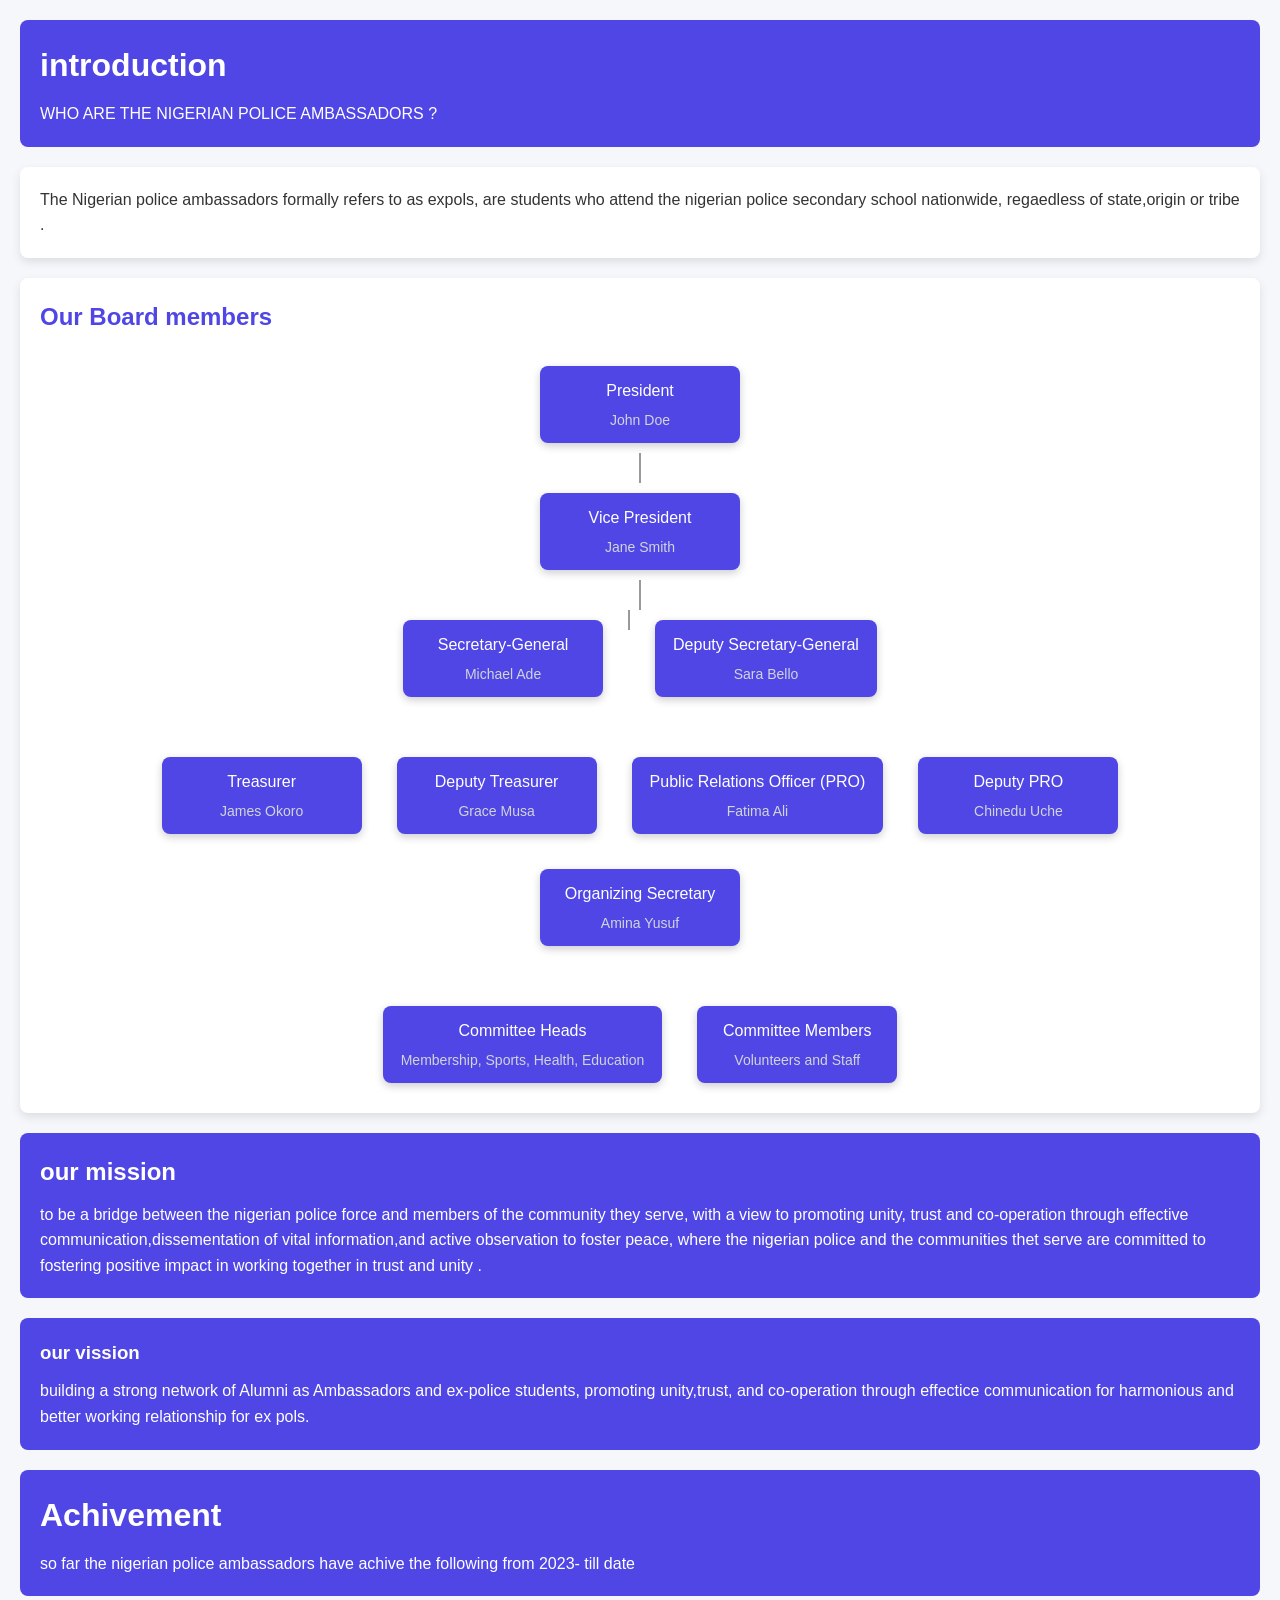
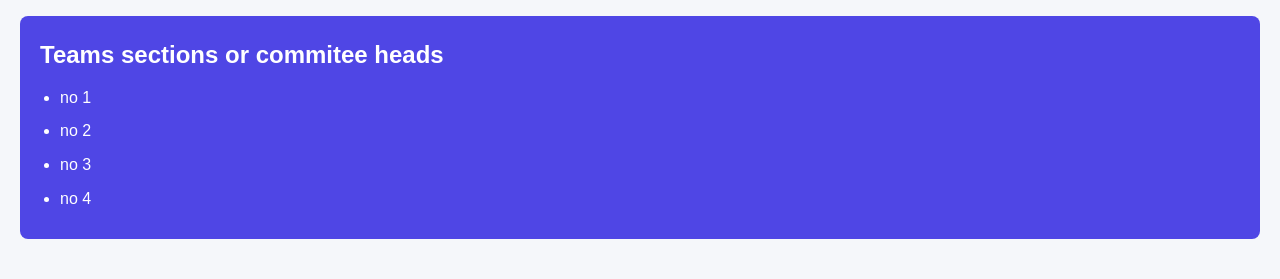
<file: about us.html>
<!DOCTYPE html>
<html lang="en">
<head>
<link rel="stylesheet" href="about us.css">
  <meta charset="UTF-8">
  <meta name="viewport" content="width=device-width, initial-scale=1.0">
  <title>About Us with Org Chart</title>

</head>
<body>

<header>
  <h1>introduction</h1>
  <p> WHO ARE THE NIGERIAN POLICE AMBASSADORS ?</p>
</header>

<section>
 
  <p>The Nigerian police ambassadors formally refers to as expols,
 are students who attend the nigerian police secondary school nationwide,
 regaedless of state,origin or tribe .</p>
</section>

<section>
  <h2>Our Board members</h2>

  <div class="org-chart">
    <!-- President -->
    <div class="org-node">President<br><span class="team-member">John Doe</span></div>
    <div class="connector" style="height: 30px;"></div>

    <!-- Vice President -->
    <div class="org-node">Vice President<br><span class="team-member">Jane Smith</span></div>
    <div class="connector" style="height: 30px;"></div>

    <!-- Secretary-General Branch -->
    <div class="org-branch">
      <div class="org-node">Secretary-General<br><span class="team-member">Michael Ade</span></div>
      <div class="connector" style="height: 20px;"></div>

      <div class="org-branch">
        <div class="org-node">Deputy Secretary-General<br><span class="team-member">Sara Bello</span></div>
      </div>
    </div>

    <!-- Other Key Officers -->
    <div class="org-branch" style="margin-top: 40px;">
      <div class="org-node">Treasurer<br><span class="team-member">James Okoro</span></div>
      <div class="org-node">Deputy Treasurer<br><span class="team-member">Grace Musa</span></div>
      <div class="org-node">Public Relations Officer (PRO)<br><span class="team-member">Fatima Ali</span></div>
      <div class="org-node">Deputy PRO<br><span class="team-member">Chinedu Uche</span></div>
      <div class="org-node">Organizing Secretary<br><span class="team-member">Amina Yusuf</span></div>
    </div>

    <!-- Committee Heads -->
    <div class="org-branch" style="margin-top: 40px;">
      <div class="org-node">Committee Heads<br><span class="team-member">Membership, Sports, Health, Education</span></div>
      <div class="org-node">Committee Members<br><span class="team-member">Volunteers and Staff</span></div>
    </div>
  </div>

</section>
<Header>
<h2> our mission </h2>
to be a bridge between the nigerian police force and members of  the community they serve, with a view to promoting unity,
trust and co-operation through effective communication,dissementation of vital information,and active observation to foster peace,
where the nigerian police and the communities thet serve are committed to fostering positive impact in working together in trust and unity .
</header>
<header>
<h3> our vission</h3>
building a strong network of Alumni as Ambassadors
 and ex-police students, promoting unity,trust, and co-operation through effectice communication for harmonious and
 better working relationship for ex pols.
 </header>
 <header>
 <h1> Achivement</h1>
 so far the nigerian police ambassadors have achive the following from 2023- till date
 
 </header>
 <header>
 <h2> Teams sections or commitee heads </h1>
 <ul>
 <li>no 1</li>
 <li>no 2</li>
 <li>no 3</li>
 <li>no 4</li>
 </ul>
 </header>
 
 
 	
 


</body>
</html>
</file>
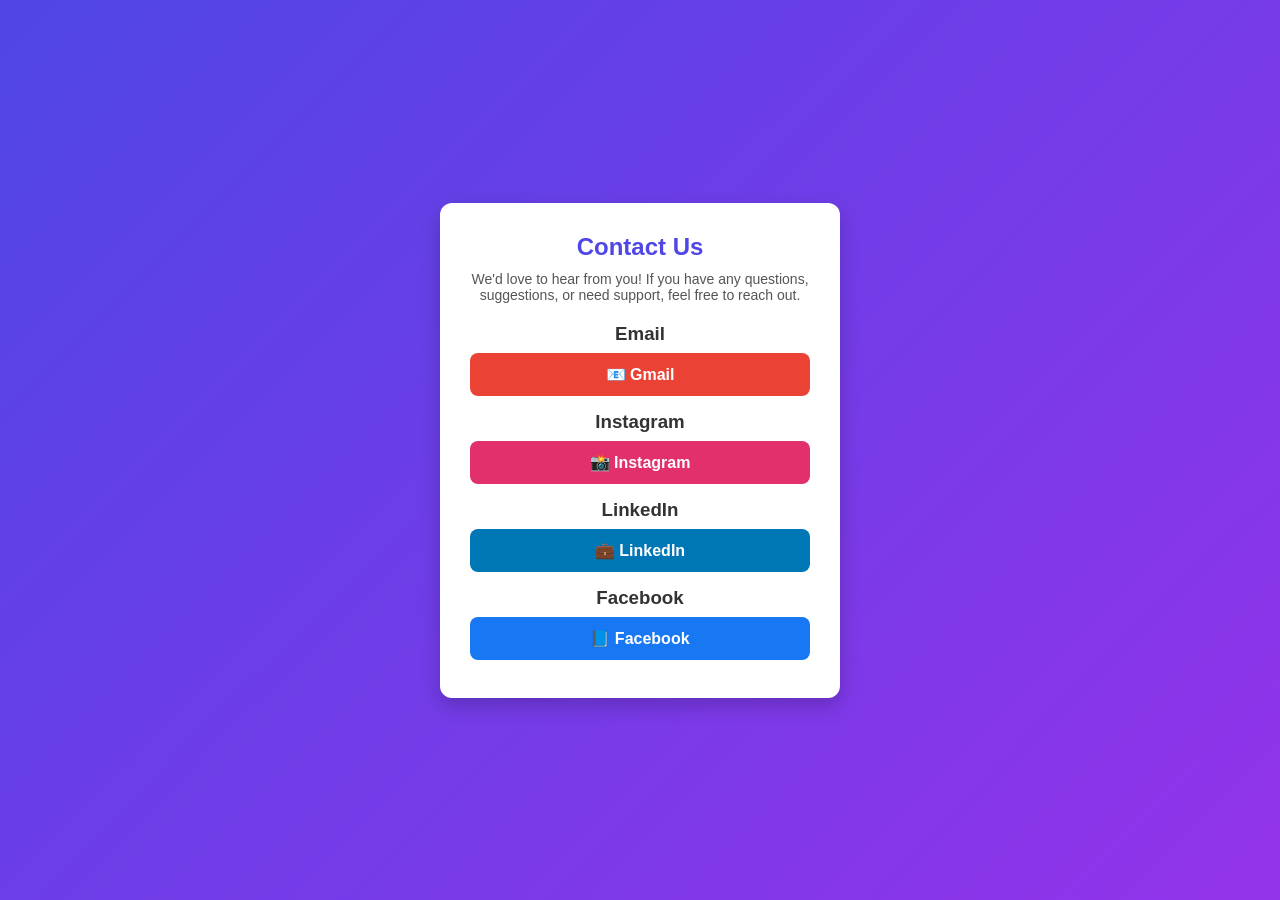
<file: contact.html>
<!DOCTYPE html>
<html lang="en">
<head>
  <meta charset="UTF-8">
  <title>Contact Us</title>
  <link rel="stylesheet" href="contact.css">
</head>

<body>

<section class="contact">

  <h2>Contact Us</h2>
  <p>
    We'd love to hear from you! If you have any questions, suggestions, or need support, feel free to reach out.
  </p>

  <h3>Email</h3>
  <a href="mailto:abdurrahman.sulaiman@gmail.com" class="btn gmail">📧 Gmail</a>

  <h3>Instagram</h3>
  <a href="https://www.instagram.com/abdulsy002/" target="_blank" class="btn instagram">📸 Instagram</a>

  <h3>LinkedIn</h3>
  <a href="https://www.linkedin.com/" target="_blank" class="btn linkedin">💼 LinkedIn</a>

  <h3>Facebook</h3>
  <a href="https://www.facebook.com/" target="_blank" class="btn facebook">📘 Facebook</a>

</section>

</body>
</html>
</file>
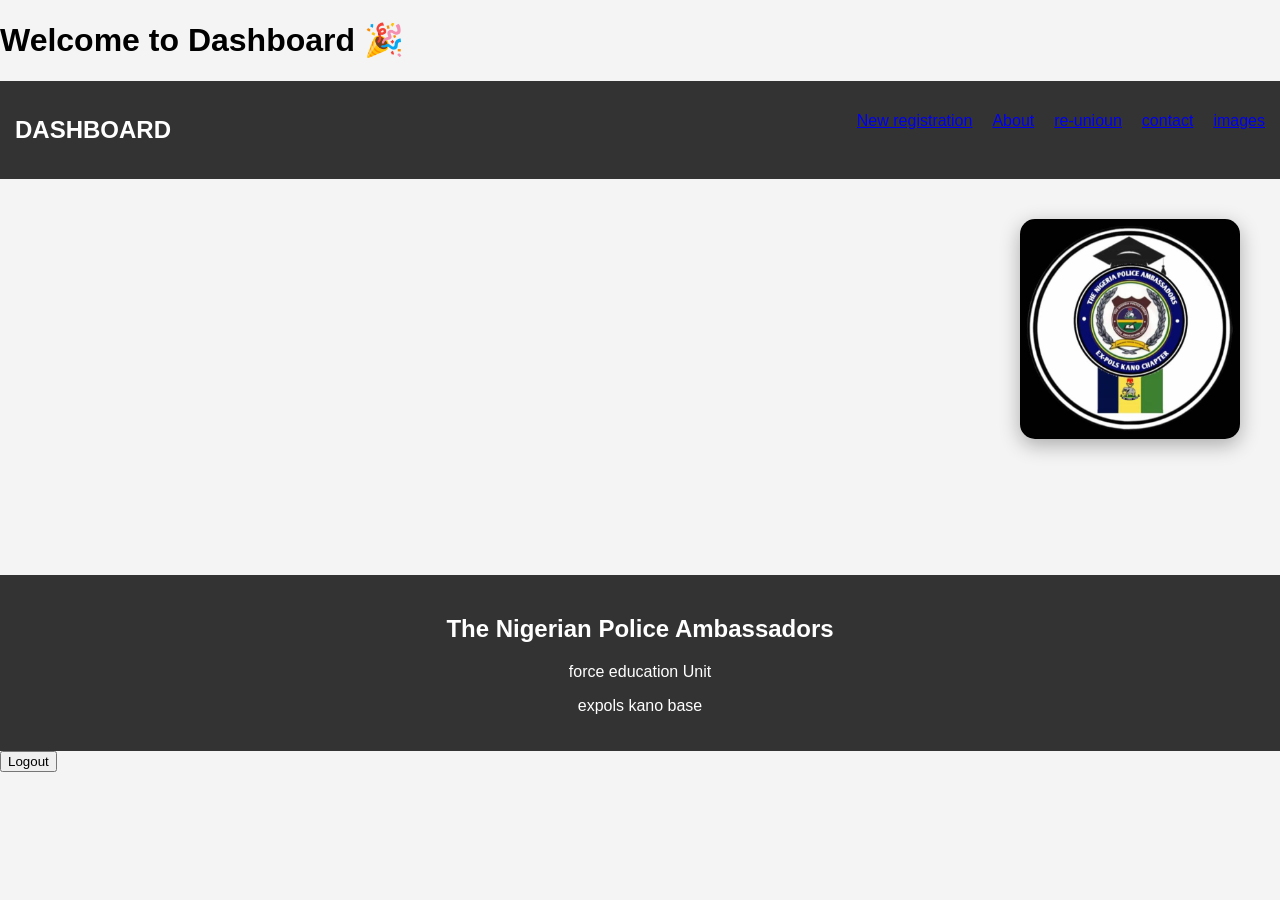
<file: dashboard.html>
<!DOCTYPE html>
<html>
<head>


  <title>DASHBOARD </title>
    <link rel="stylesheet" href="dashboard.css">
</head>

<body>

<h1>Welcome to Dashboard 🎉</h1>

<!-- Navigation -->
<nav>
    <h2>DASHBOARD</h2>
    <ul>
        <li></li >  <a href="form.html">New registration</a>
        <li></li>	<a href="about us.html">About</a>
        <li></li>   <a href="reunioun.html">re-unioun</a>
        <li></li>   <a href="contact.html">contact</a>
	    <li></li>   <a href="index.html" >images</a>
    </ul>
</nav>
<!-- About Section -->
<section class="about">

   
    
<section class="hero">

<div class="hero-text">
<h1> </h1>


</section>
       
    </div>
	 <div class="about-image">
        <img src="profile.jpeg" alt="Profile">
    </div>


</section>
<p id="userEmail"></p>

<!-- Contact Section -->
<section class="contact">
    <h2>The Nigerian Police Ambassadors   </h2>
    <p>force education Unit </p>
	<p>expols kano base </P>
</section>

<button onclick="logout()">Logout</button>

<script src="script.js"></script>
</body>
</html>
</file>
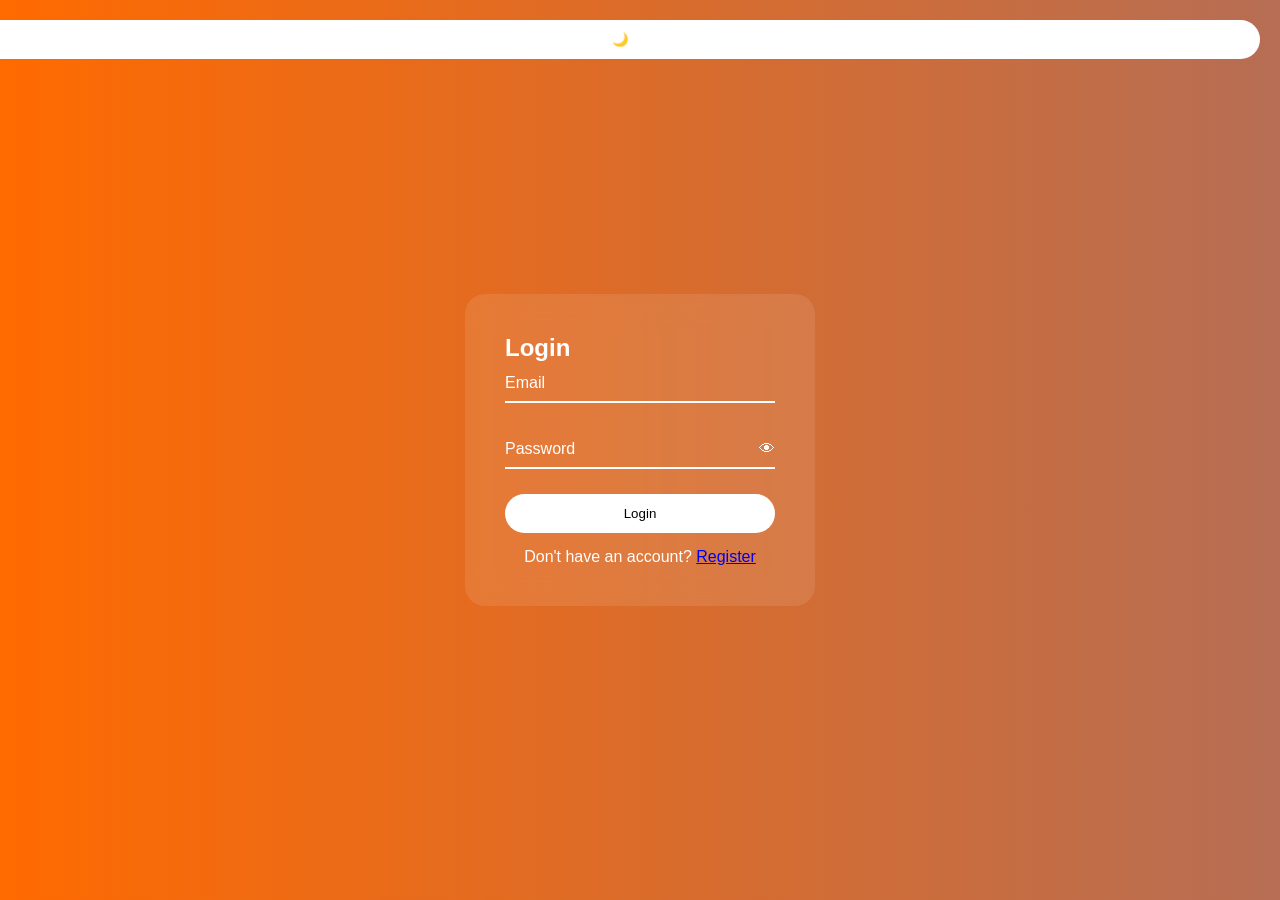
<file: login.html>
<!DOCTYPE html>
<html lang="en">
<head>
<meta charset="UTF-8">
<meta name="viewport" content="width=device-width, initial-scale=1.0">
<title>Login</title>
<link rel="stylesheet" href="login.css">
</head>

<body>

<button class="theme-toggle" onclick="toggleTheme()">🌙</button>

<div class="container">
  <div class="login-box">
    <h2>Login</h2>

    <form onsubmit="login(); return false;">
      
      <div class="input-box">
        <input type="email" id="loginEmail" placeholder=" " required>
        <label>Email</label>
      </div>

      <div class="input-box">
        <input type="password" id="loginPassword" placeholder=" " required>
        <label>Password</label>
        <span class="toggle-password" onclick="togglePassword()">👁</span>
      </div>

      <button type="submit">Login</button>

      <p class="register">
        Don't have an account? <a href="register.html">Register</a>
      </p>

    </form>
  </div>
</div>

<script src="script.js"></script>
</body>
</html>
</file>
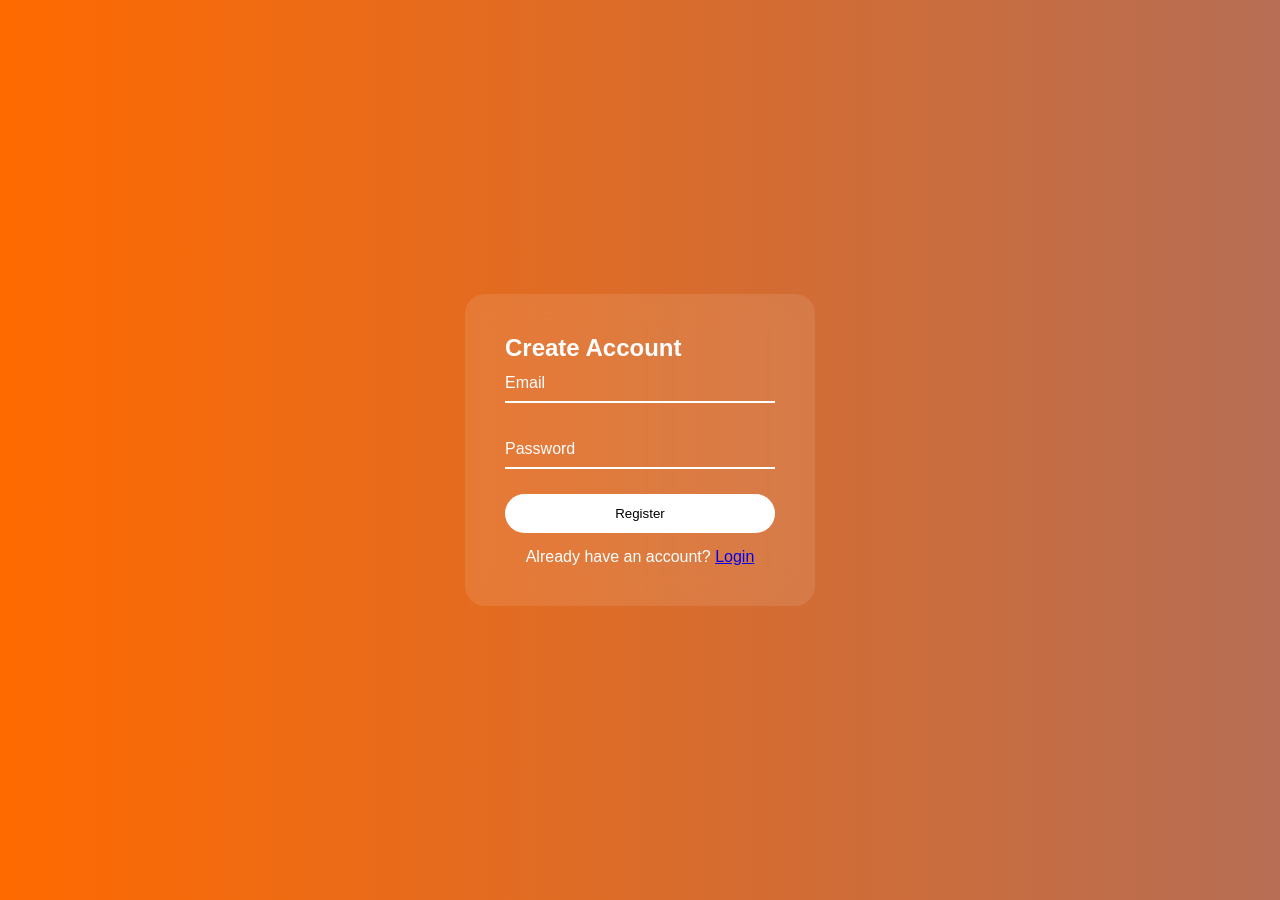
<file: register.html>
<!DOCTYPE html>
<html lang="en">
<head>
<meta charset="UTF-8">
<meta name="viewport" content="width=device-width, initial-scale=1.0">
<title>Register</title>
<link rel="stylesheet" href="login.css">
</head>

<body>

<div class="container">
  <div class="login-box">
    <h2>Create Account</h2>

    <form onsubmit="register(); return false;">
      
      <div class="input-box">
        <input type="email" id="registerEmail" placeholder=" " required>
        <label>Email</label>
      </div>

      <div class="input-box">
        <input type="password" id="registerPassword" placeholder=" " required>
        <label>Password</label>
      </div>

      <button type="submit">Register</button>

      <p class="register">
        Already have an account? <a href="login.html">Login</a>
      </p>

    </form>
  </div>
</div>

<script src="script.js"></script>
</body>
</html>
</file>
<file: about us.css>
/* RESET */
* {
  margin: 0;
  padding: 0;
  box-sizing: border-box;
  font-family: Arial, sans-serif;
}

/* BODY */
body {
  background: #f5f7fa;
  color: #333;
  line-height: 1.6;
  padding: 20px;
}

/* HEADER */
header {
  background: #4F46E5;
  color: white;
  padding: 20px;
  margin-bottom: 20px;
  border-radius: 8px;
}

header h1, header h2, header h3 {
  margin-bottom: 10px;
}

/* SECTIONS */
section {
  background: #fff;
  padding: 20px;
  margin-bottom: 20px;
  border-radius: 8px;
  box-shadow: 0 4px 10px rgba(0,0,0,0.1);
}

section h2 {
  margin-bottom: 15px;
  color: #4F46E5;
}

/* PARAGRAPH */
p {
  font-size: 16px;
}

/* LISTS */
ul {
  margin-top: 10px;
  padding-left: 20px;
}

ul li {
  margin-bottom: 8px;
}

/* ORG CHART */
.org-chart {
  display: flex;
  flex-direction: column;
  align-items: center;
  margin-top: 20px;
}

/* EACH NODE */
.org-node {
  background: #4F46E5;
  color: white;
  padding: 12px 18px;
  border-radius: 8px;
  text-align: center;
  margin: 10px;
  min-width: 200px;
  box-shadow: 0 3px 8px rgba(0,0,0,0.2);
  transition: transform 0.3s;
}

.org-node:hover {
  transform: scale(1.05);
}

/* TEAM MEMBER NAME */
.team-member {
  display: block;
  font-size: 14px;
  margin-top: 5px;
  color: #d1d5db;
}

/* CONNECTOR LINE */
.connector {
  width: 2px;
  background: #999;
}

/* BRANCH (ROW OF NODES) */
.org-branch {
  display: flex;
  justify-content: center;
  flex-wrap: wrap;
  gap: 15px;
}
/* RESET */
* {
  margin: 0;
  padding: 0;
  box-sizing: border-box;
  font-family: Arial, sans-serif;
}

/* BODY */
body {
  background: #f5f7fa;
  color: #333;
  line-height: 1.6;
  padding: 20px;
}

/* HEADER */
header {
  background: #4F46E5;
  color: white;
  padding: 20px;
  margin-bottom: 20px;
  border-radius: 8px;
}

header h1, header h2, header h3 {
  margin-bottom: 10px;
}

/* SECTIONS */
section {
  background: #fff;
  padding: 20px;
  margin-bottom: 20px;
  border-radius: 8px;
  box-shadow: 0 4px 10px rgba(0,0,0,0.1);
}

section h2 {
  margin-bottom: 15px;
  color: #4F46E5;
}

/* PARAGRAPH */
p {
  font-size: 16px;
}

/* LISTS */
ul {
  margin-top: 10px;
  padding-left: 20px;
}

ul li {
  margin-bottom: 8px;
}

/* ORG CHART */
.org-chart {
  display: flex;
  flex-direction: column;
  align-items: center;
  margin-top: 20px;
}

/* EACH NODE */
.org-node {
  background: #4F46E5;
  color: white;
  padding: 12px 18px;
  border-radius: 8px;
  text-align: center;
  margin: 10px;
  min-width: 200px;
  box-shadow: 0 3px 8px rgba(0,0,0,0.2);
  transition: transform 0.3s;
}

.org-node:hover {
  transform: scale(1.05);
}

/* TEAM MEMBER NAME */
.team-member {
  display: block;
  font-size: 14px;
  margin-top: 5px;
  color: #d1d5db;
}

/* CONNECTOR LINE */
.connector {
  width: 2px;
  background: #999;
}

/* BRANCH (ROW OF NODES) */
.org-branch {
  display: flex;
  justify-content: center;
  flex-wrap: wrap;
  gap: 15px;
}
</file>
<file: contact.css>
/* RESET */
* {
  margin: 0;
  padding: 0;
  box-sizing: border-box;
  font-family: Arial, sans-serif;
}

/* BODY */
body {
  height: 100vh;
  display: flex;
  justify-content: center;
  align-items: center;
  background: linear-gradient(135deg, #4F46E5, #9333EA);
}

/* CONTACT CARD */
.contact {
  background: white;
  padding: 30px;
  border-radius: 12px;
  width: 400px;
  text-align: center;
  box-shadow: 0 8px 20px rgba(0,0,0,0.2);
}

/* HEADINGS */
.contact h2 {
  margin-bottom: 10px;
  color: #4F46E5;
}

.contact p {
  font-size: 14px;
  margin-bottom: 20px;
  color: #555;
}

/* SUB HEADINGS */
.contact h3 {
  margin-top: 15px;
  margin-bottom: 8px;
  color: #333;
}

/* BUTTON BASE */
.btn {
  display: block;
  text-decoration: none;
  padding: 12px;
  margin: 8px 0;
  border-radius: 8px;
  color: white;
  font-weight: bold;
  transition: 0.3s;
}

/* DIFFERENT PLATFORMS */
.gmail {
  background: #EA4335;
}

.instagram {
  background: #E1306C;
}

.linkedin {
  background: #0077B5;
}

.facebook {
  background: #1877F2;
}

/* HOVER EFFECT */
.btn:hover {
  transform: translateY(-3px);
  opacity: 0.9;
}
</file>
<file: dashboard.css>
body{
    font-family: Arial;
    margin: 0;
    background-color: #f4f4f4;
}

/* About Section */
.about{
    display: flex;
    justify-content: space-between;
    align-items: flex-start;
    padding: 40px;
}

.about-text{
    width: 60%;
    text-align: left;
}
.hero{
    height: 300px;
    background-color: #222;
    color: white;
    display: flex;
    align-items: center;
    justify-content: center;
    text-align: center;
}

.hero h1{
    font-size: 40px;
}

.hero button{
    margin-top: 15px;
    padding: 10px 20px;
    background-color: #00adb5;
    border: none;
    color: white;
    font-size: 16px;
    cursor: pointer;
}
.about-image img{
    width: 220px;
    border-radius: 15px;
	box-shadow: 0 6px 20px
	rgba(0,0,0,0.3);
}
/* Navigation */

nav{
    display: flex;
    justify-content: space-between;
    background-color: #333;
    color: white;
    padding: 15px;
}

nav ul{
    display: flex;
    list-style: none;
}

nav ul li{
    margin-left: 20px;
	cursor: pointer
	
}
nav ul lil:hover{
	color:#00adb5;
}



/* Contact */

.contact{
    text-align: center;
    background-color: #333;
    color: white;
    padding: 20px;
}
</file>
<file: login.css>
*{
margin:0;
padding:0;
box-sizing:border-box;
font-family:Arial;
}

body{
height:100vh;
display:flex;
justify-content:center;
align-items:center;
background:linear-gradient(270deg,#6a11cb,#2575fc,#ff6a00);
background-size:600% 600%;
animation:gradientMove 10s ease infinite;
transition:0.3s;
}

@keyframes gradientMove{
0%{background-position:0% 50%;}
50%{background-position:100% 50%;}
100%{background-position:0% 50%;}
}

.container{
width:100%;
display:flex;
justify-content:center;
}

.login-box{
width:90%;
max-width:350px;
padding:40px;
background:rgba(255,255,255,0.1);
border-radius:20px;
backdrop-filter:blur(15px);
color:white;
}

.input-box{
position:relative;
margin-bottom:25px;
}

.input-box input{
width:100%;
padding:12px;
background:transparent;
border:none;
border-bottom:2px solid white;
color:white;
outline:none;
}

.input-box label{
position:absolute;
top:12px;
left:0;
transition:0.3s;
}

.input-box input:focus ~ label,
.input-box input:not(:placeholder-shown) ~ label{
top:-15px;
font-size:12px;
color:#00f2ff;
}

.toggle-password{
position:absolute;
right:0;
top:12px;
cursor:pointer;
}

button{
width:100%;
padding:12px;
border:none;
border-radius:25px;
cursor:pointer;
background:white;
}

.register{
text-align:center;
margin-top:15px;
}

.theme-toggle{
position:absolute;
top:20px;
right:20px;
}

/* LIGHT MODE */
.light-mode{
background:white;
}

.light-mode .login-box{
background:rgba(0,0,0,0.1);
color:black;
}

.light-mode .input-box input{
color:black;
border-bottom:2px solid black;
}
</file>
